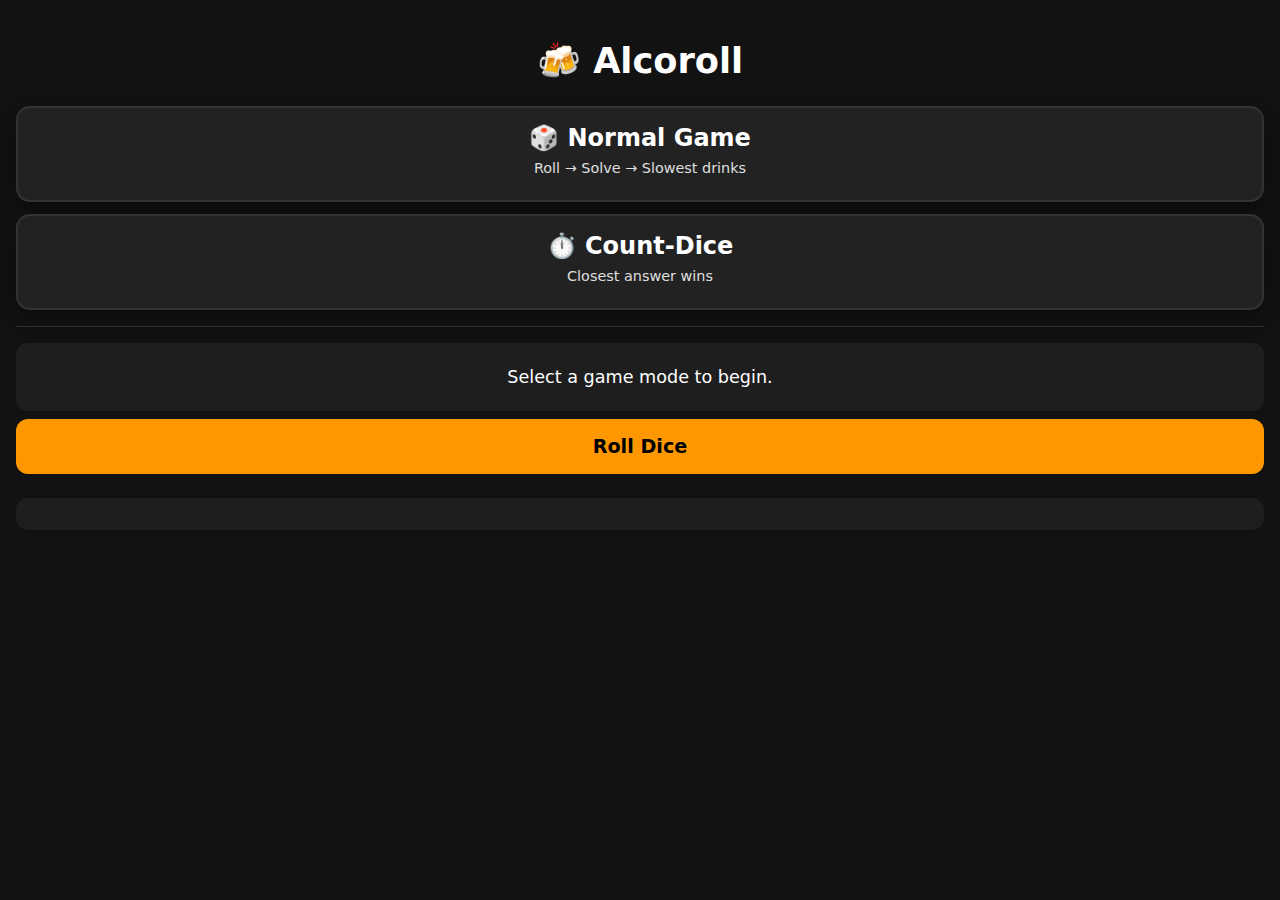
<file: index.html>
<!DOCTYPE html>
<html lang="en">
<head>
  <meta charset="UTF-8">
  <meta name="viewport" content="width=device-width, initial-scale=1.0">
  <title>Alcoroll: TEST DEV</title>

  <link rel="manifest" href="manifest.json">
  <meta name="theme-color" content="#1e1e1e">
  <link rel="apple-touch-icon" href="icons/icon-192.png">

  <link rel="stylesheet" href="style.css">
</head>

<body>

<h1>🍻 Alcoroll</h1>

<div id="mode-select" class="mode-container">
  <div class="mode-card" onclick="setMode('normal')">
    <h2>🎲 Normal Game</h2>
    <p>Roll → Solve → Slowest drinks</p>
  </div>

  <div class="mode-card" onclick="setMode('count')">
    <h2>⏱️ Count-Dice</h2>
    <p>Closest answer wins</p>
  </div>
</div>

<hr>

<div id="instructions">
  <p>Select a game mode to begin.</p>
</div>

<div id="controls">
  <button onclick="doRoll()">Roll Dice</button>
</div>

<div id="dice-tray">
  <div id="output"></div>
</div>

<script src="app.js"></script>

<script>
  if ("serviceWorker" in navigator) {
    navigator.serviceWorker.register("service-worker.js");
  }
</script>

</body>
</html>
</file>
<file: style.css>
/* ------------------
   Alcoroll Mobile UI
------------------- */

* {
    box-sizing: border-box;
    font-family: system-ui, -apple-system, BlinkMacSystemFont, sans-serif;
}

body {
    margin: 0;
    padding: 16px;
    background-color: #121212;
    color: #ffffff;
    text-align: center;
}

/* ------------------
   Headings
------------------- */

h1 {
    font-size: 2.2rem;
    margin-bottom: 16px;
}

h2 {
    margin-top: 16px;
    font-size: 1.5rem;
}

h3 {
    margin-top: 12px;
    font-size: 1.2rem;
}

/* ------------------
   Buttons
------------------- */

button {
    width: 100%;
    padding: 16px;
    margin: 8px 0;
    font-size: 1.2rem;
    font-weight: bold;
    border: none;
    border-radius: 12px;
    background: #ff9800;
    color: #000;
    cursor: pointer;
}

button:active {
    transform: scale(0.98);
}

/* Mode buttons side by side */
#mode-select {
    display: flex;
    gap: 12px;
}

#mode-select button {
    flex: 1;
}

/* ------------------
   Sections
------------------- */

#instructions,
#output {
    background: #1e1e1e;
    border-radius: 12px;
    padding: 16px;
    margin-top: 16px;
}

/* ------------------
   Dice Display
------------------- */

p {
    font-size: 1.1rem;
    margin: 8px 0;
}

hr {
    border: none;
    border-top: 1px solid #333;
    margin: 16px 0;
}

.mode-container {
  display: flex;
  flex-direction: column;
  gap: 16px;
  margin-top: 24px;
}

.mode-card {
  background: linear-gradient(145deg, #1e1e1e, #2a2a2a);
  border-radius: 16px;
  padding: 20px;
  text-align: center;
  color: white;
  cursor: pointer;
  box-shadow: 0 8px 20px rgba(0,0,0,0.4);
  transition: transform 0.15s ease, box-shadow 0.15s ease;
}

.mode-card h2 {
  margin: 0 0 8px;
}

.mode-card p {
  opacity: 0.8;
  font-size: 0.9rem;
}

/* Tap animation */
.mode-card:active {
  transform: scale(0.96);
  box-shadow: 0 4px 12px rgba(255,165,0,0.6);
}

/* Fade transition */
.hidden {
  display: none;
}

@keyframes diceShake {
  0%   { transform: translate(0, 0) rotate(0deg); }
  15%  { transform: translate(-4px, 2px) rotate(-2deg); }
  30%  { transform: translate(4px, -2px) rotate(2deg); }
  45%  { transform: translate(-4px, 2px) rotate(-2deg); }
  60%  { transform: translate(4px, -2px) rotate(2deg); }
  75%  { transform: translate(-2px, 1px) rotate(-1deg); }
  100% { transform: translate(0, 0) rotate(0deg); }
}

.shake {
  animation: diceShake 0.4s ease;
}

/* Roll button polish */
#rollBtn {
  margin-top: 24px;
  width: 100%;
  padding: 16px;
  font-size: 1.2rem;
  background: orange;
  border: none;
  border-radius: 14px;
  font-weight: bold;
}


.count-equation {
    display: flex;
    justify-content: center;
    align-items: center;
    gap: 12px;
    margin: 20px 0;
    flex-wrap: wrap;
}

.count-num {
    background: #222;
    color: #fff;
    font-size: 2.2rem;
    padding: 12px 18px;
    border-radius: 10px;
    min-width: 48px;
    text-align: center;
    box-shadow: 0 3px 6px rgba(0,0,0,0.3);
}

.count-op {
    font-size: 2.5rem;
    font-weight: bold;
    color: #ffcc00;
    padding: 0 6px;
}


#sp-ui {
    margin: 1.5rem auto;
    padding: 1.25rem;
    max-width: 420px;

    background: linear-gradient(180deg, #2a2a2a, #1f1f1f);
    border-radius: 14px;
    box-shadow: 0 12px 30px rgba(0, 0, 0, 0.4);

    text-align: center;
}

#timer {
    font-size: 1.2rem;
    font-weight: bold;
    margin-bottom: 0.75rem;

    color: #ffd166;
    letter-spacing: 0.05em;
}

#timer:contains("⏱ 3") {
    color: #ff6b6b;
}

#sp-input {
    width: 100%;
    padding: 0.75rem;

    font-size: 1.4rem;
    text-align: center;

    border-radius: 10px;
    border: 2px solid #444;
    background: #111;
    color: #fff;

    outline: none;
    margin-bottom: 0.75rem;
}

#sp-input:focus {
    border-color: #ffd166;
    box-shadow: 0 0 0 2px rgba(255, 209, 102, 0.3);
}

#sp-submit {
    width: 100%;
    padding: 0.75rem;

    font-size: 1.1rem;
    font-weight: bold;

    border-radius: 10px;
    border: none;

    background: linear-gradient(180deg, #ffd166, #fca311);
    color: #000;

    cursor: pointer;
    transition: transform 0.1s ease, box-shadow 0.1s ease;
}

#sp-submit:hover {
    transform: translateY(-1px);
    box-shadow: 0 6px 14px rgba(0, 0, 0, 0.4);
}

#sp-submit:active {
    transform: translateY(0);
    box-shadow: none;
}

#sp-toggle-wrap {
    margin-left: 1rem;
    font-size: 0.9rem;
    opacity: 0.85;
}

#sp-toggle-wrap input {
    margin-right: 0.3rem;
    transform: scale(1.1);
}

#sp-toggle:checked + span {
    color: #ffd166;
}

.sp-correct {
    animation: flashGreen 0.3s ease;
}

.sp-wrong {
    animation: flashRed 0.3s ease;
}

@keyframes flashGreen {
    0% { background: #1f1f1f; }
    50% { background: #2ecc71; }
    100% { background: #1f1f1f; }
}

@keyframes flashRed {
    0% { background: #1f1f1f; }
    50% { background: #e74c3c; }
    100% { background: #1f1f1f; }
}
/* ===============================
   COMBO STREAK GLOW
================================ */

#sp-ui {
    position: relative;
    transition: box-shadow 0.25s ease, transform 0.25s ease;
}

/* Base (no combo) */
.combo-0 {
    box-shadow: 0 12px 30px rgba(0, 0, 0, 0.4);
}

/* Small streak */
.combo-1 {
    box-shadow:
        0 0 12px rgba(255, 209, 102, 0.4),
        0 12px 30px rgba(0, 0, 0, 0.4);
}

/* Medium streak */
.combo-3 {
    box-shadow:
        0 0 18px rgba(255, 180, 80, 0.6),
        0 0 40px rgba(255, 180, 80, 0.3),
        0 12px 30px rgba(0, 0, 0, 0.4);
}

/* High streak */
.combo-6 {
    box-shadow:
        0 0 25px rgba(255, 120, 80, 0.8),
        0 0 60px rgba(255, 120, 80, 0.5),
        0 12px 30px rgba(0, 0, 0, 0.4);

    transform: scale(1.01);
}

.mode-grid {
    display: grid;
    grid-template-columns: repeat(auto-fit, minmax(160px, 1fr));
    gap: 14px;
    margin-bottom: 20px;
}

#solo-container {
    margin-top: 24px;
    padding: 20px;
    border-radius: 16px;
    background: linear-gradient(145deg, #1c1c1c, #262626);
    box-shadow: 0 10px 30px rgba(0,0,0,0.6);
}

.secondary {
    background: #333;
    color: #ccc;
    margin-top: 12px;
}

.mode-card {
    background: #222;
    border: 2px solid #333;
    border-radius: 14px;
    padding: 16px;
    text-align: center;
    cursor: pointer;
    transition: transform 0.15s ease, box-shadow 0.15s ease;
}

.mode-card:hover {
    transform: translateY(-3px);
    box-shadow: 0 8px 18px rgba(0,0,0,0.4);
}

.mode-card.hard {
    border-color: #ff4444;
}

.mode-card h2 {
    margin: 0 0 6px;
}

.mode-card p {
    font-size: 0.9rem;
    opacity: 0.85;
}

/* Insane streak */
.combo-10 {
    box-shadow:
        0 0 35px rgba(255, 60, 60, 0.9),
        0 0 90px rgba(255, 60, 60, 0.6),
        0 12px 30px rgba(0, 0, 0, 0.4);

    transform: scale(1.02);
}

#sp-combo {
    font-size: 0.85rem;
    letter-spacing: 0.1em;
    margin-bottom: 0.25rem;
    color: #ffd166;
    opacity: 0.85;
}

/* ------------------
   Emphasis
------------------- */

strong {
    color: #ffcc80;
}
</file>
